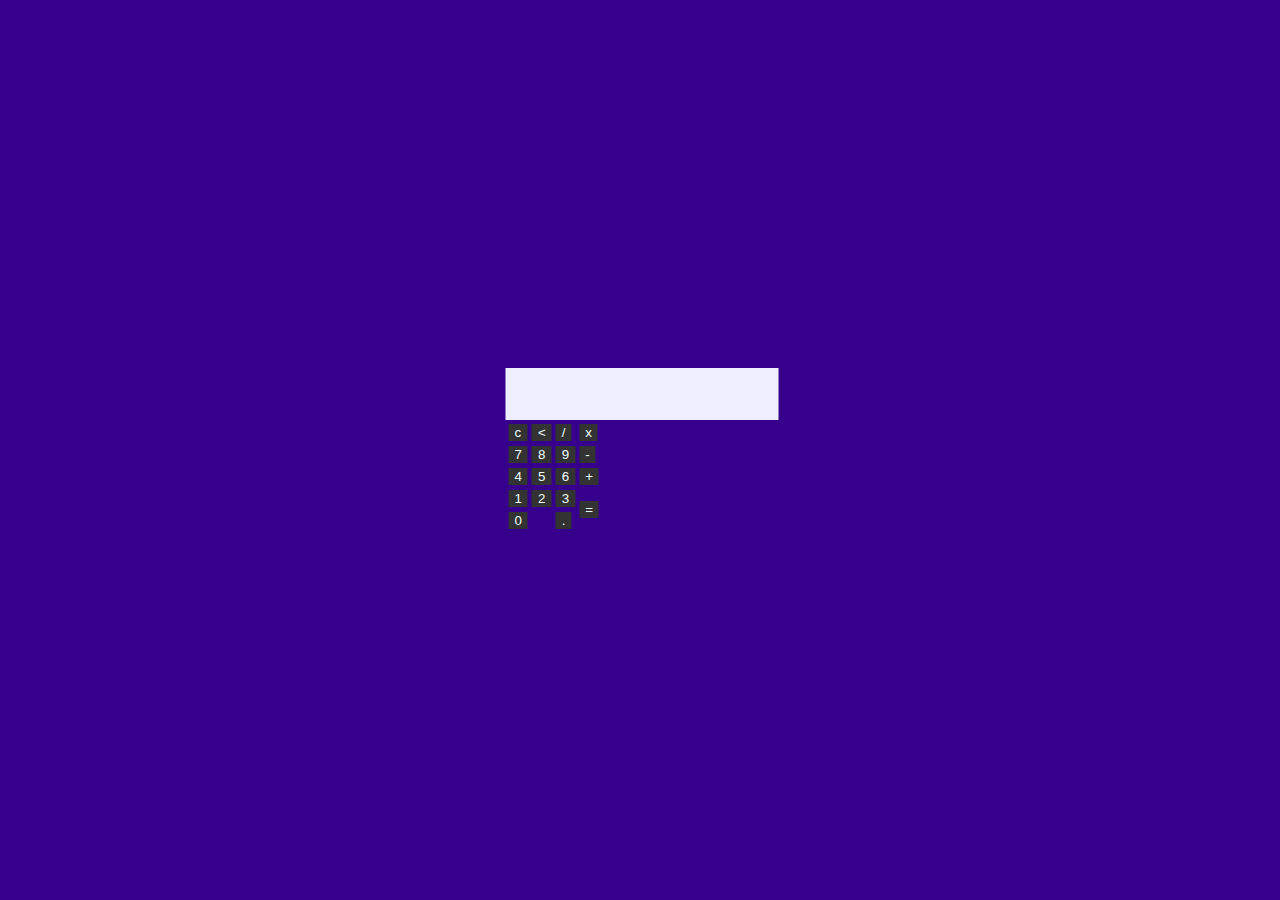
<file: minggu11/index.html>
<!DOCTYPE html>
<html lang="en">
<head>
    <meta charset="UTF-8">
    <meta http-equiv="X-UA-Compatible" content="IE=edge">
    <meta name="viewport" content="width=device-width, initial-scale=1.0">
    <title>kalkulator</title>
    <link rel="stylesheet" href="style.css">
    <script src="script.js"></script>
</head>
<body>
    <div class="container">
        <form name="form">
            <input class="hasil" name="hasil">
        </form>
        <table>
            <tr>
                <td><input type="button" class="button" value="c" onclick="clean()"></td>
                <td><input type="button" class="button" value="<" onclick="back()"></td>
                <td><input type="button" class="button" value="/" onclick="insert('/')"></td>
                <td><input type="button" class="button" value="x" onclick="insert('*')"></td>
            </tr>
            <tr>
                <td><input type="button" class="button" value="7" onclick="insert(7)"></td>
                <td><input type="button" class="button" value="8" onclick="insert(8)"></td>
                <td><input type="button" class="button" value="9" onclick="insert(9)"></td>
                <td><input type="button" class="button" value="-" onclick="insert('-')"></td>
            </tr>
            <tr>
                <td><input type="button" class="button" value="4" onclick="insert(4)"></td>
                <td><input type="button" class="button" value="5" onclick="insert(5)"></td>
                <td><input type="button" class="button" value="6" onclick="insert(6)"></td>
                <td><input type="button" class="button" value="+" onclick="insert('+')"></td>
            </tr>
            <tr>
                <td><input type="button" class="button" value="1" onclick="insert(1)"></td>
                <td><input type="button" class="button" value="2" onclick="insert(2)"></td>
                <td><input type="button" class="button" value="3" onclick="insert(3)"></td>
                <td rowspan="5"><input style="height: 105;" type="button" class="button" value="=" onclick="equal()"></td>
            </tr>

            <tr>
                <td colspan="2"><input type="button" class="button" style="width: 100;" value="0" onclick="insert(0)"></td>
                <td><input type="button" class="button" value="." onclick="insert('.')"></td>
            </tr>
        </table>
    </div>
</body>
</html>
</file>
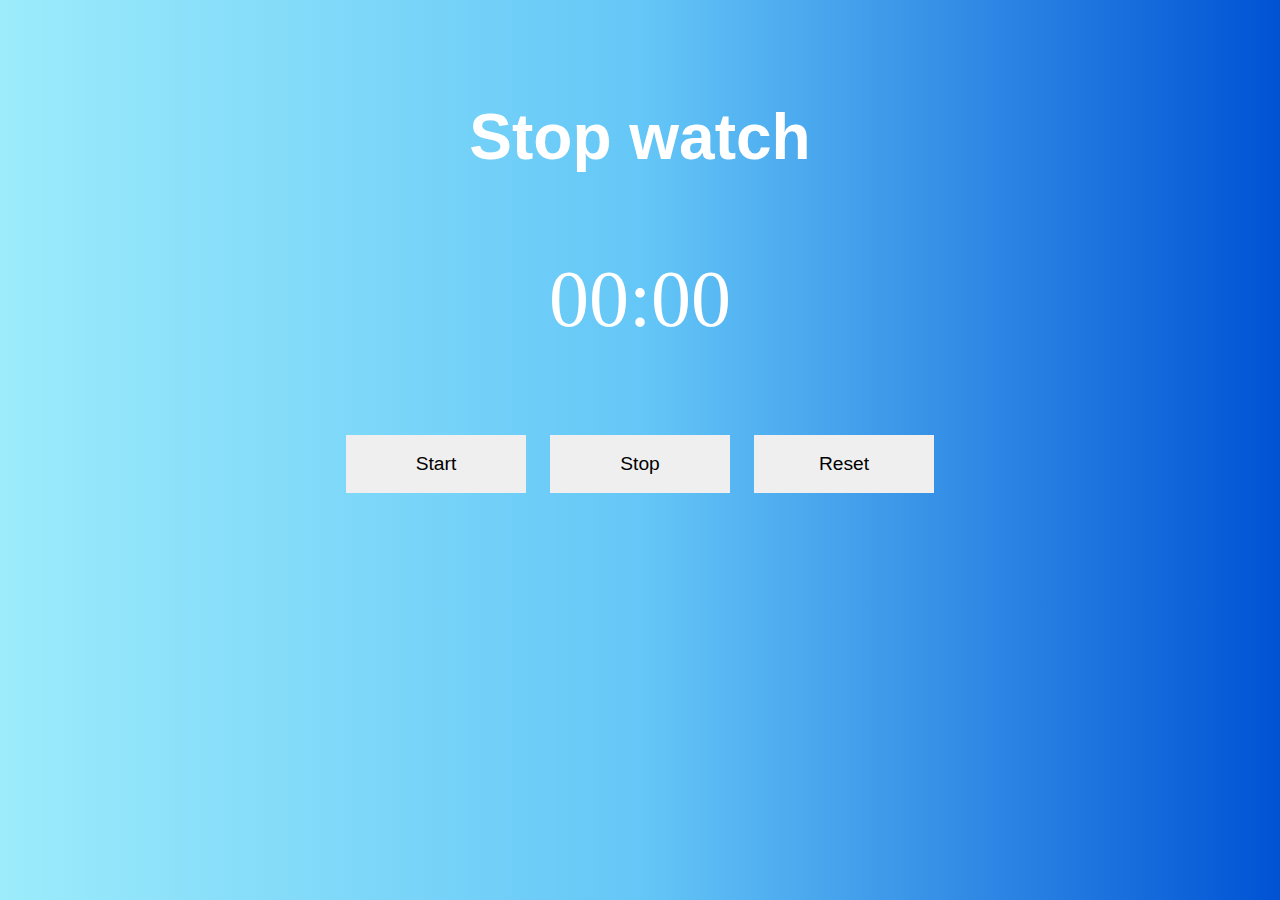
<file: minggu12/index.html>
<!DOCTYPE html>
<html lang="en">
<head>
    <meta charset="UTF-8">
    <meta http-equiv="X-UA-Compatible" content="IE=edge">
    <meta name="viewport" content="width=device-width, initial-scale=1.0">
    <title>Stop watch</title>
    <link rel="stylesheet" href="style.css">
    <script src="script.js" defer></script>
</head>
<body>
    <div class="container">
        <h1>Stop watch</h1>
        <p><span id="second">00</span>:<span id="tens">00</span></p>
        <button id="btn-start">Start</button>
        <button id="btn-stop">Stop</button>
        <button id="btn-reset">Reset</button>
    </div>
</body>
</html>
</file>
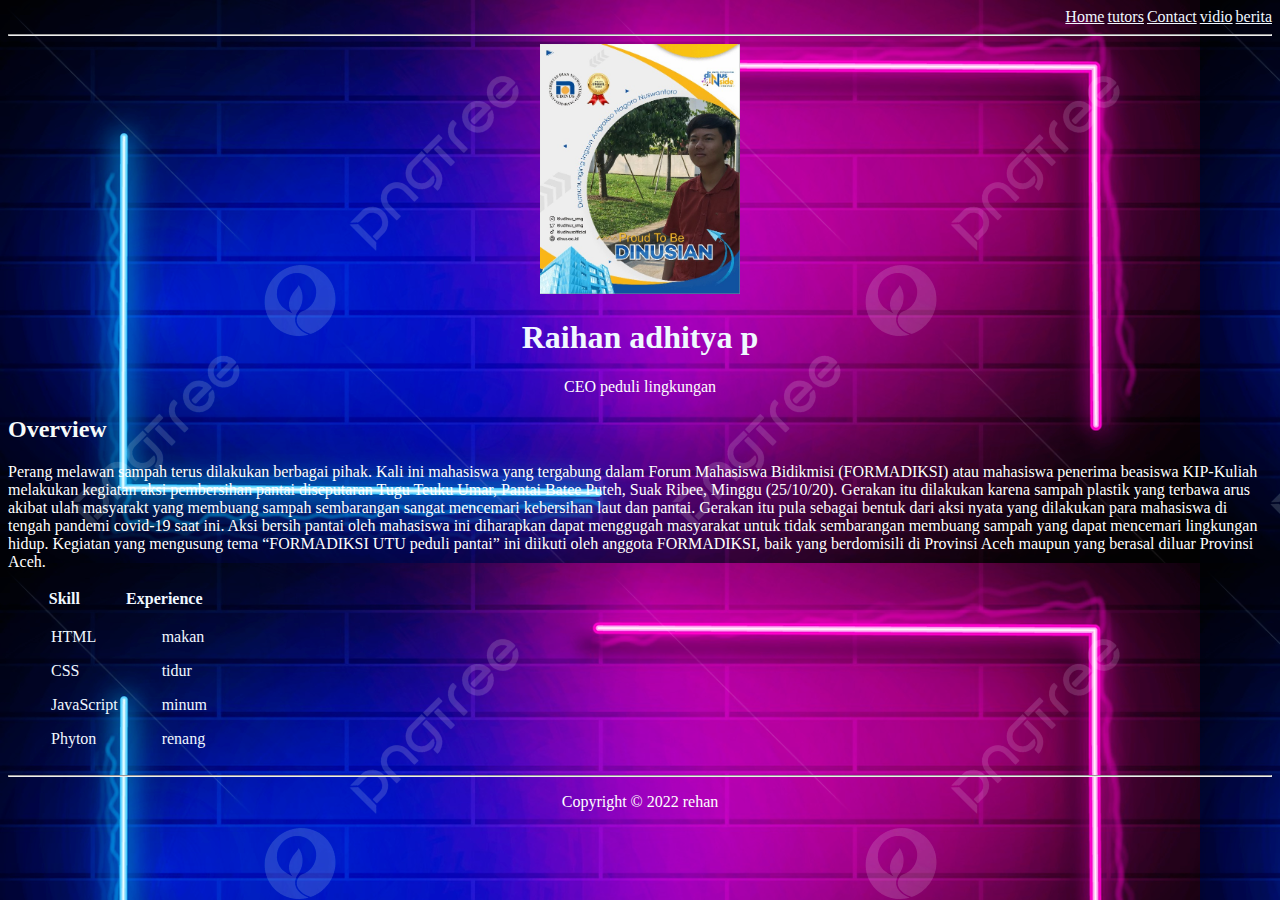
<file: minggu6/index.html>
<!DOCTYPE html>
<html lang="en">

<head>
    <meta charset="UTF-8">
    <meta http-equiv="X-UA-Compatible" content="IE=edge">
    <meta name="viewport" content="width=device-width, initial-scale=1.0">
    <!--link rel untuk menghubungkan ke file lain/sumber lain-->
    <link rel="stylesheet" type="text/css" href="style.css">
    <title>Portofolio rehan</title> 
</head>

<body>
    <header>
        <nav>
                <a href="index.html" class="main">Home</a>
                <a href="tutors.html" class="not-main"> tutors</a>
                <a href="contact.html" class="not-main">Contact</a>
                <a href="about.html" class="not-main">vidio</a>
                <a href="berita.html" class="main">berita</a>
            </nav>
    </header>

    <hr />

    <header style="text-align: center;">
        <img src="10321.jpg" alt="rehan foto" width="200">
        <h1>Raihan adhitya p</h1>
        <p>CEO peduli lingkungan</p>
    </header>

    <article class="text-align">
        <h2>Overview</h2>
        <p>
            Perang melawan sampah terus dilakukan berbagai pihak. Kali ini mahasiswa yang tergabung dalam  Forum Mahasiswa Bidikmisi (FORMADIKSI) atau mahasiswa penerima beasiswa KIP-Kuliah melakukan  kegiatan aksi pembersihan pantai diseputaran Tugu Teuku Umar, Pantai Batee Puteh, Suak Ribee, Minggu (25/10/20).

Gerakan itu dilakukan karena sampah plastik yang terbawa arus akibat ulah masyarakt yang membuang sampah sembarangan sangat mencemari kebersihan laut dan pantai. Gerakan itu pula sebagai bentuk dari aksi nyata yang dilakukan para mahasiswa di tengah pandemi covid-19 saat ini. Aksi bersih pantai oleh mahasiswa ini diharapkan dapat menggugah masyarakat untuk tidak sembarangan membuang sampah yang dapat mencemari lingkungan hidup.

Kegiatan yang mengusung tema “FORMADIKSI UTU peduli pantai” ini diikuti oleh anggota FORMADIKSI, baik yang berdomisili di Provinsi Aceh maupun yang berasal diluar Provinsi Aceh.
        </p>
    </article>

    <div>
        <table>
            <thead>
                <tr>
                    <th>Skill</th>
                    <th>Experience</th>
                </tr>
            </thead>
            <tbody>
                <tr>
                    <td>
                        <ul>HTML</ul>
                        <ul>CSS</ul>
                        <ul>JavaScript</ul>
                        <ul>Phyton</ul>
                    </td>
                    <td>
                        <ul>makan</ul>
                        <ul>tidur</ul>
                        <ul>minum</ul>
                        <ul>renang</ul>
                    </td>
                </tr>
            </tbody>
        </table>
    </div>

    <hr>
    <footer style="text-align: center;">
        <p style="text-align: center;">Copyright &copy; 2022 rehan</p>
    </footer>
</body>


</html>
</file>
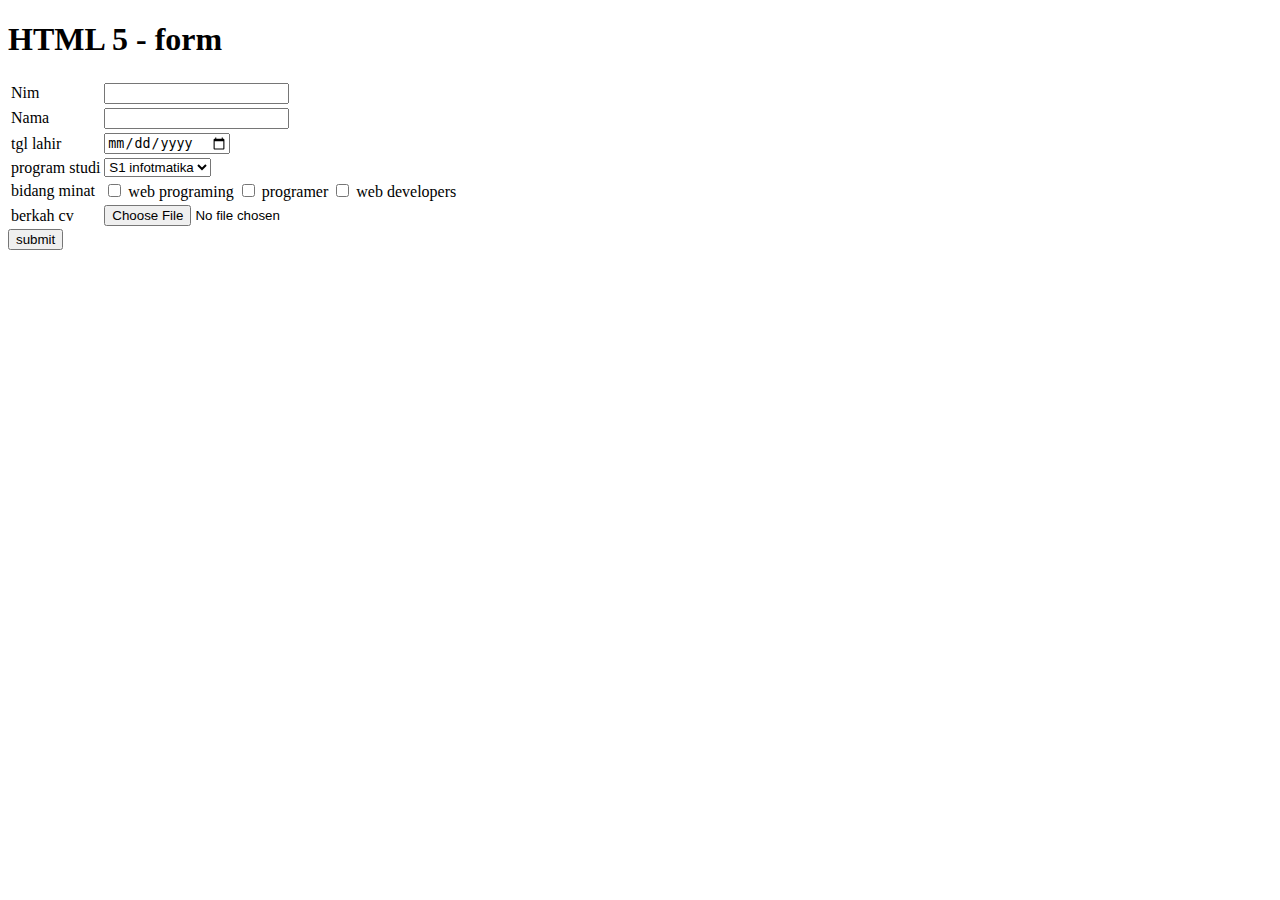
<file: minggu4/a112214333/minggu4/index.html>
<!DOCTYPE html>
<html lang="en">
<head>
    <meta charset="UTF-8">
    <meta name="viewport" content="width=device-width, initial-scale=1.0">
    <meta http-equiv="X-UA-Compatible" content="ie=edge">
    <title>Element form - HTML 5</title>
</head>
<body>
    <h1>HTML 5 - form</h1>
    <form action="proses.php" method="post" id="form">
        <table>
            <tr>
                <td>Nim</td>
                <td><input type="number"><br></td>
            </tr>
            <tr>
                <td>Nama</td>
                <td><input type="text"><br></td>
            </tr>
            <tr>
                <td>tgl lahir</td>
                <td><input type="date"><br></td>
            </tr>
            <tr>
                <td>program studi</td>
                <td><select name="studi" id="studi">
                    <option value="1">S1 infotmatika</option>
                    <option value="2">S1 turu</option>
                    <option value="3">S1 tidur</option>
                </select></td>
            </tr>
            <tr>
                <td>bidang minat</td>
                <td>
                <input type="checkbox" name="minat1" id="minat1">
                <label for="minat1">web programing</label>
                <input type="checkbox" name="minat2" id="minat2">
                <label for="minat2">programer</label>
                <input type="checkbox" name="minat3" id="minat3">
                <label for="minat3">web developers</label>
                </td>
            </tr>
            <tr>
                <td>berkah cv</td>
                <td><input type="file"><br></td>
            </tr>
        </table>
        <input type="submit" value="submit" name="submit">
    </form>
</body>
</html>
</file>
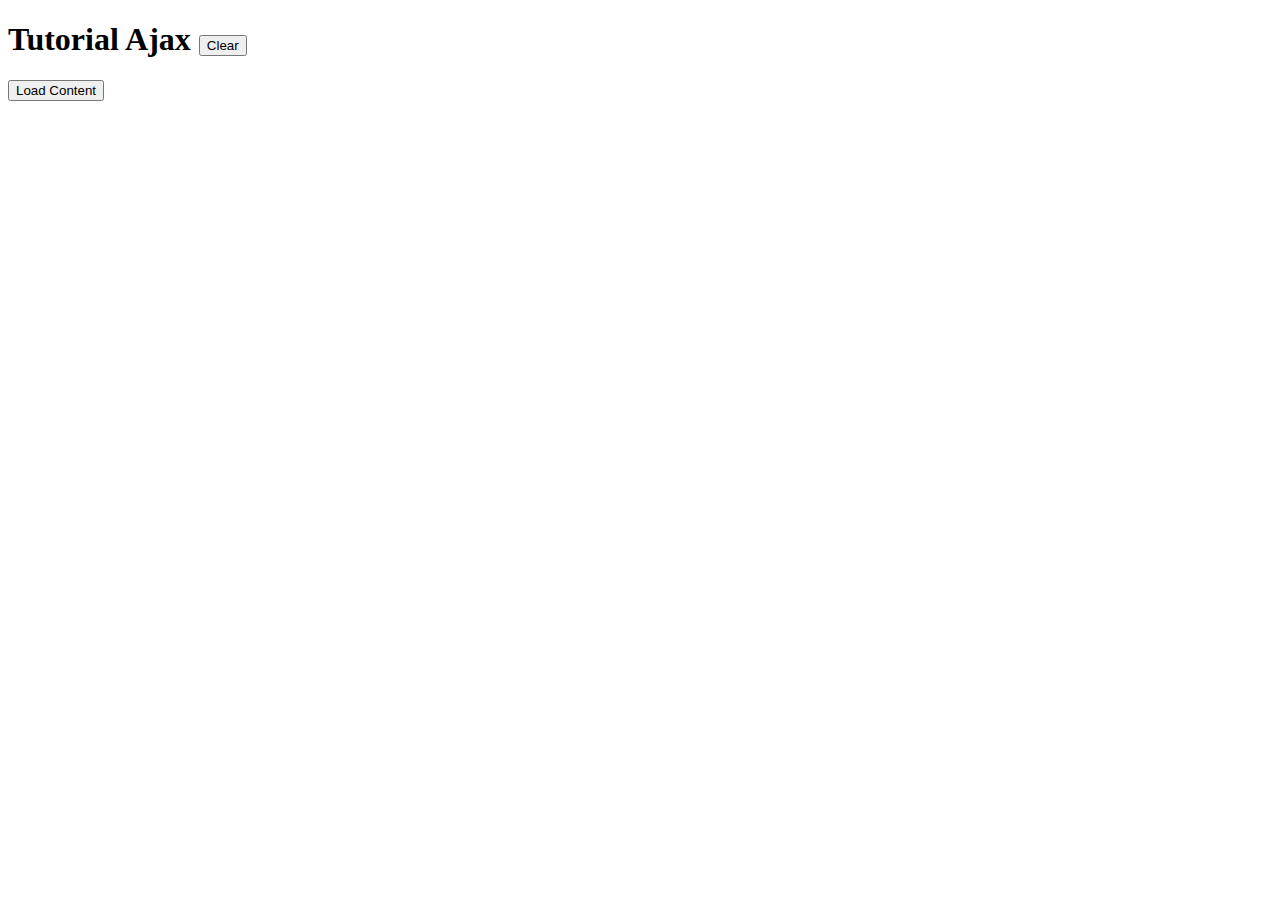
<file: minggu 13/ajax-2.html>
<!DOCTYPE html> 
<html lang="en"> 
 
<head> 
    <meta charset="UTF-8"> 
    <meta name="viewport" content="width=device-width, initial-scale=1.0"> 
    <meta http-equiv="X-UA-Compatible" content="ie=edge"> 
    <title>Belajar Dasar Ajax</title> 
</head> 
 
<body> 
    <h1>Tutorial Ajax <button id="btn-clear" 
onclick="clearResult()">Clear</button></h1> 
    <div id="hasil"></div> 
    <button id="button" onclick="loadContent()">Load Content</button> 
 
    <script> 
        function loadContent() { 
            var xhr = new XMLHttpRequest(); 
            var url = "kode.json"; 
 
            xhr.onloadstart = function () { 
                document.getElementById("button").innerHTML = "Loading..."; 
            } 
 
            xhr.onerror = function () { 
                alert("Gagal mengambil data"); 
            }; 
 
            xhr.onloadend = function () { 
                if (this.responseText !== "") { 
                    var data = JSON.parse(this.responseText); 
                    var img = document.createElement("img"); 
                    img.src = data.avatar_url; 
                    var name = document.createElement("h3"); 
                    name.innerHTML = data.name; 
 
                    document.getElementById("hasil").append(img, name); 
                    document.getElementById("button").innerHTML = "Done"; 
 
                    setTimeout(function () { 
                        document.getElementById("button").innerHTML = "Load Lagi"; 
                    }, 3000); 
                } 
            }; 
 
 

            xhr.open("GET", url, true); 
            xhr.send(); 
        } 
 
        function clearResult() { 
            document.getElementById("hasil").innerHTML = ""; 
        } 
    </script> 
</body> 
</html>
</file>
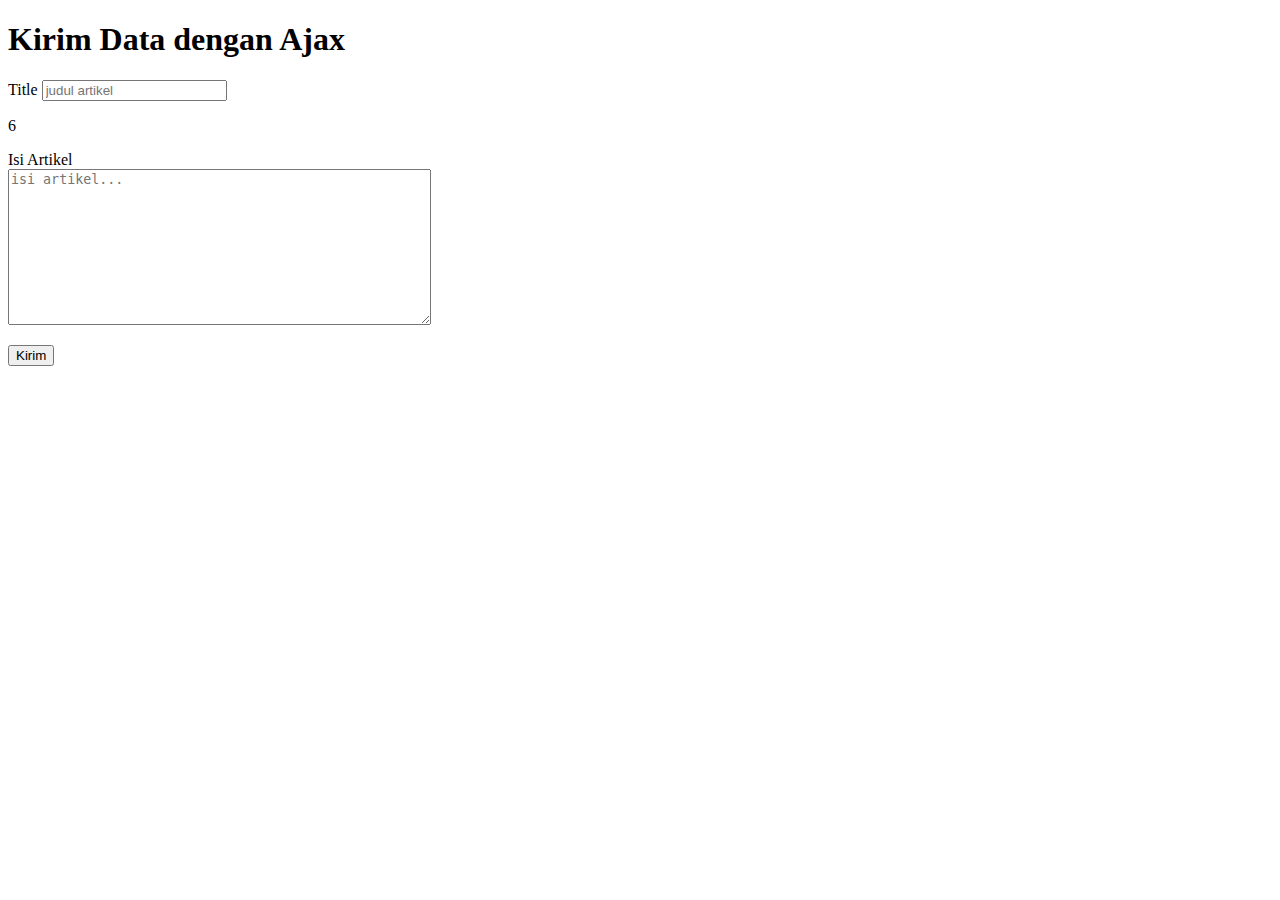
<file: minggu 13/ajax-3.html>
<!DOCTYPE html> 
<html lang="en"> 
 
<head> 
    <meta charset="UTF-8"> 
    <meta name="viewport" content="width=device-width, initial-scale=1.0"> 
    <meta http-equiv="X-UA-Compatible" content="ie=edge"> 
    <title>Belajar Dasar Ajax</title> 
</head> 
 
<body> 
    <h1>Kirim Data dengan Ajax</h1> 
    <form method="POST" onsubmit="return sendData()"> 
        <p> 
            <label>Title</label> 
            <input type="text" id="title" placeholder="judul artikel"> 
        </p> 
 
6 
        <p> 
            <label>Isi Artikel</label><br> 
            <textarea id="body" placeholder="isi artikel..." cols="50" 
rows="10"></textarea> 
        </p> 
        <input type="submit" value="Kirim" /> 
    </form> 
 
    <script> 
        function sendData() { 
            var xhr = new XMLHttpRequest(); 
            var url = "https://jsonplaceholder.typicode.com/posts"; 
 
            var data = JSON.stringify({ 
                title: document.getElementById("title").value, 
                body: document.getElementById("body").value, 
                userId: 1 
            }); 
 
            xhr.open("POST", url, true); 
            xhr.setRequestHeader("Content-Type", 
"application/json;charset=UTF-8"); 
            xhr.onload = function () {                
                console.log (this.responseText); 
            }; 
 
            xhr.send(data); 
            return false; 
        } 
    </script> 
</body> 
</html>
</file>
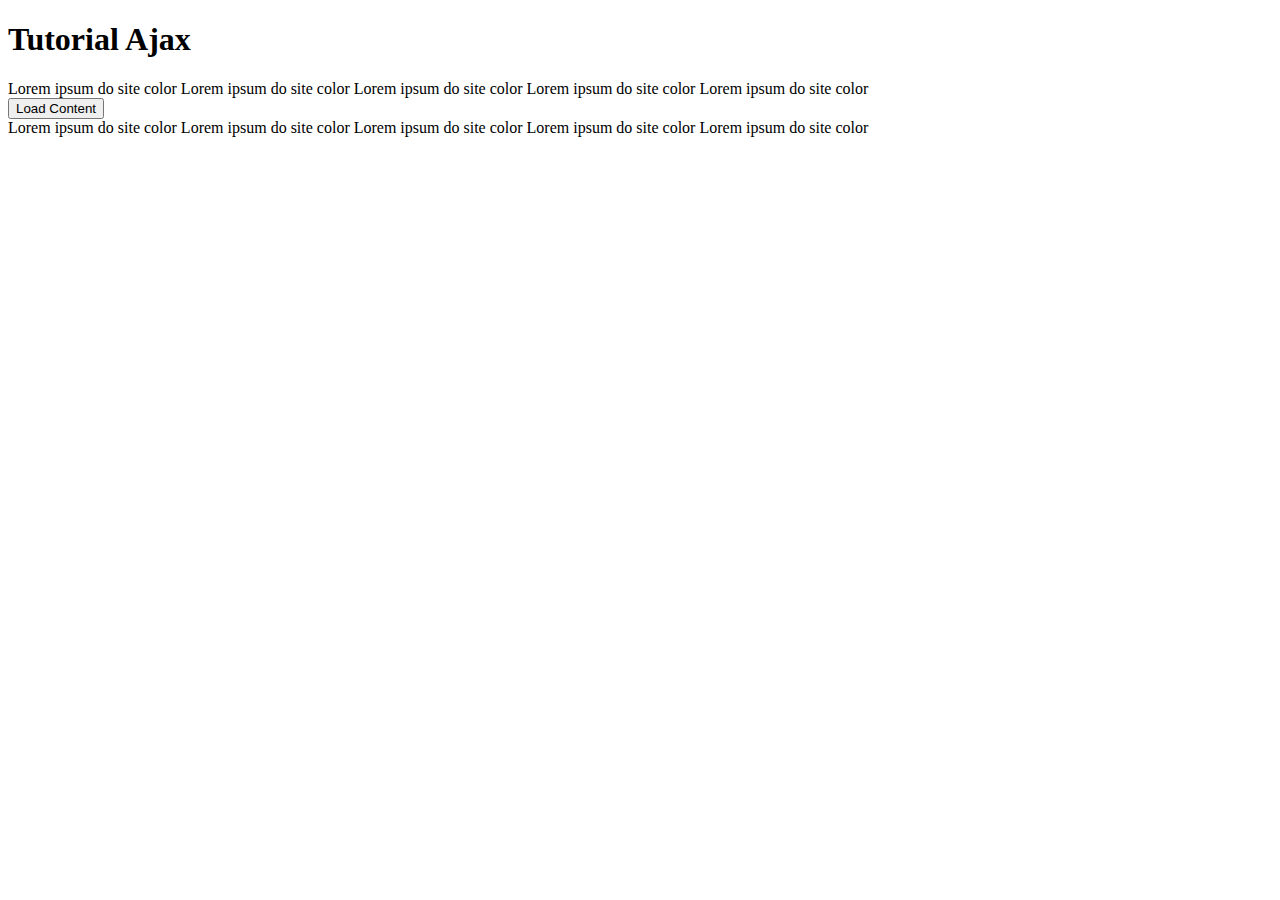
<file: minggu 13/ajax1.html>
<!DOCTYPE html> 
<html lang="en"> 
<head> 
    <meta charset="UTF-8"> 
    <meta name="viewport" content="width=device-width, initial-scale=1.0"> 
    <meta http-equiv="X-UA-Compatible" content="ie=edge"> 
    <title>Belajar Dasar Ajax</title> 
</head> 
<body> 
    <h1>Tutorial Ajax</h1> 
	<div>Lorem ipsum do site color Lorem ipsum do site color Lorem ipsum do site color Lorem ipsum do site color Lorem ipsum do site color </div>
    <div id="hasil"></div> 
    <button onclick="loadContent()">Load Content</button> 
	<div>Lorem ipsum do site color Lorem ipsum do site color Lorem ipsum do site color Lorem ipsum do site color Lorem ipsum do site color </div>
    <script> 
        function loadContent(){ 
            var xhr = new XMLHttpRequest(); 
            var url = "./kode.json"; 
            xhr.onreadystatechange = function(){ 
                if(this.readyState == 4 && this.status == 200){ 
                    document.getElementById("hasil").innerHTML = 
this.responseText; 
                } 
            }; 
            xhr.open("GET", url, true); 
            xhr.send(); 
        }
	</script> 
</body> 
</html>
</file>
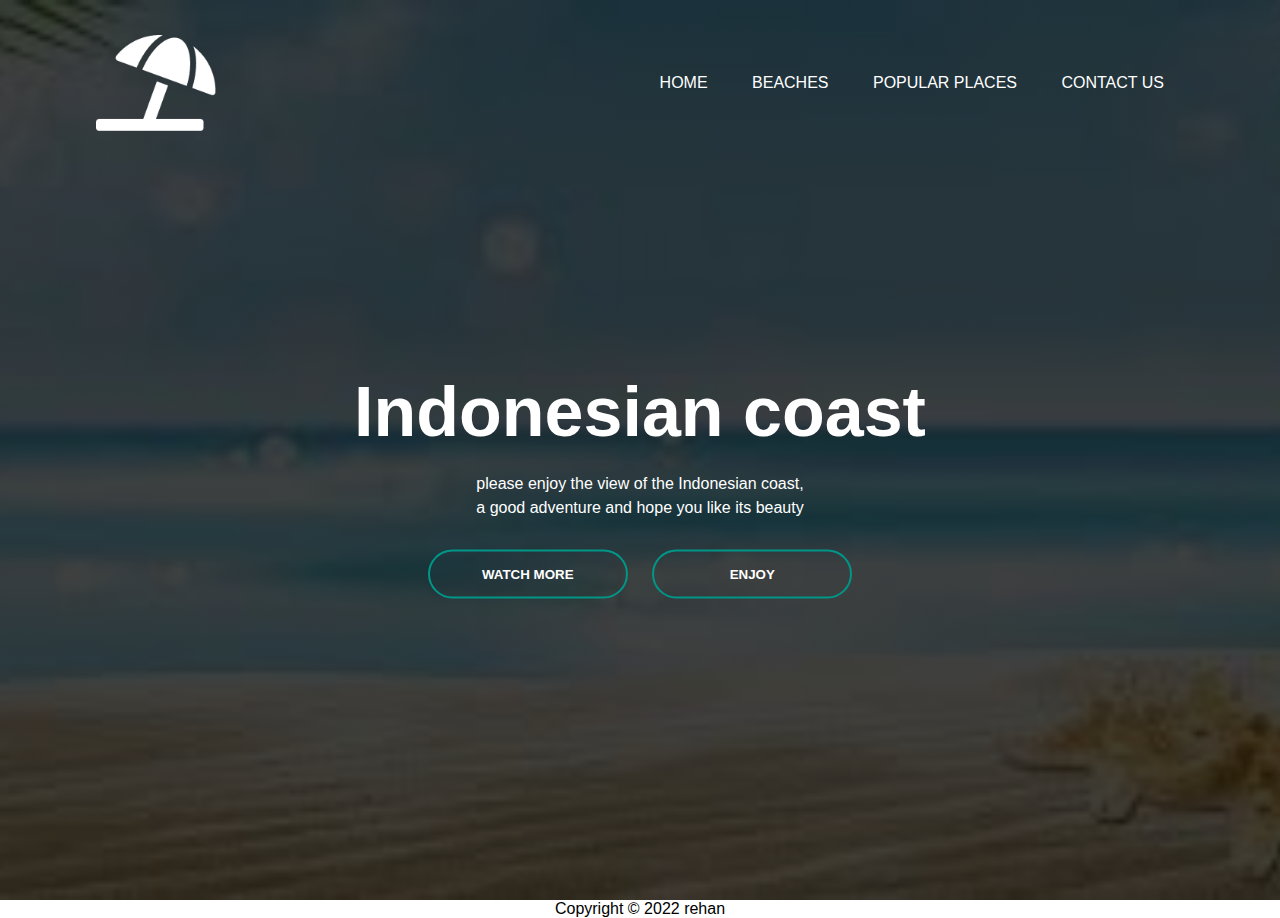
<file: minggu 8/latihan css.html>
<!DOCTYPE html>
<html lang="en">
<head>
    <meta charset="UTF-8">
    <meta http-equiv="X-UA-Compatible" content="IE=edge">
    <meta name="viewport" content="width=device-width, initial-scale=1.0">
    <title>Latihan css</title>
    <link rel="stylesheet" href="style.css">
</head>
<body>
    <div class="banner">
        <div class="navbar">
            <img src="logo.png" class="logo">
            <ul>
                <li><a href="#">HOME</a></li>
                <li><a href="#">BEACHES</a></li>
                <li><a href="#">POPULAR PLACES</a></li>
                <li><a href="#">CONTACT US</a></li>
            </ul>
        </div>

        <div class="content">
            <h1>Indonesian coast</h1>
            <p>please enjoy the view of the Indonesian coast,<br> a good adventure and hope you like its beauty</p>
            <div>
                <button type="button"><span></span>WATCH MORE</button>
                <button type="button"><span></span>ENJOY</button>
            </div>
        </div>

    </div>
    <footer style="text-align: center;">
        <p style="text-align: center;">Copyright &copy; 2022 rehan</p>
</body>
</html>
</file>
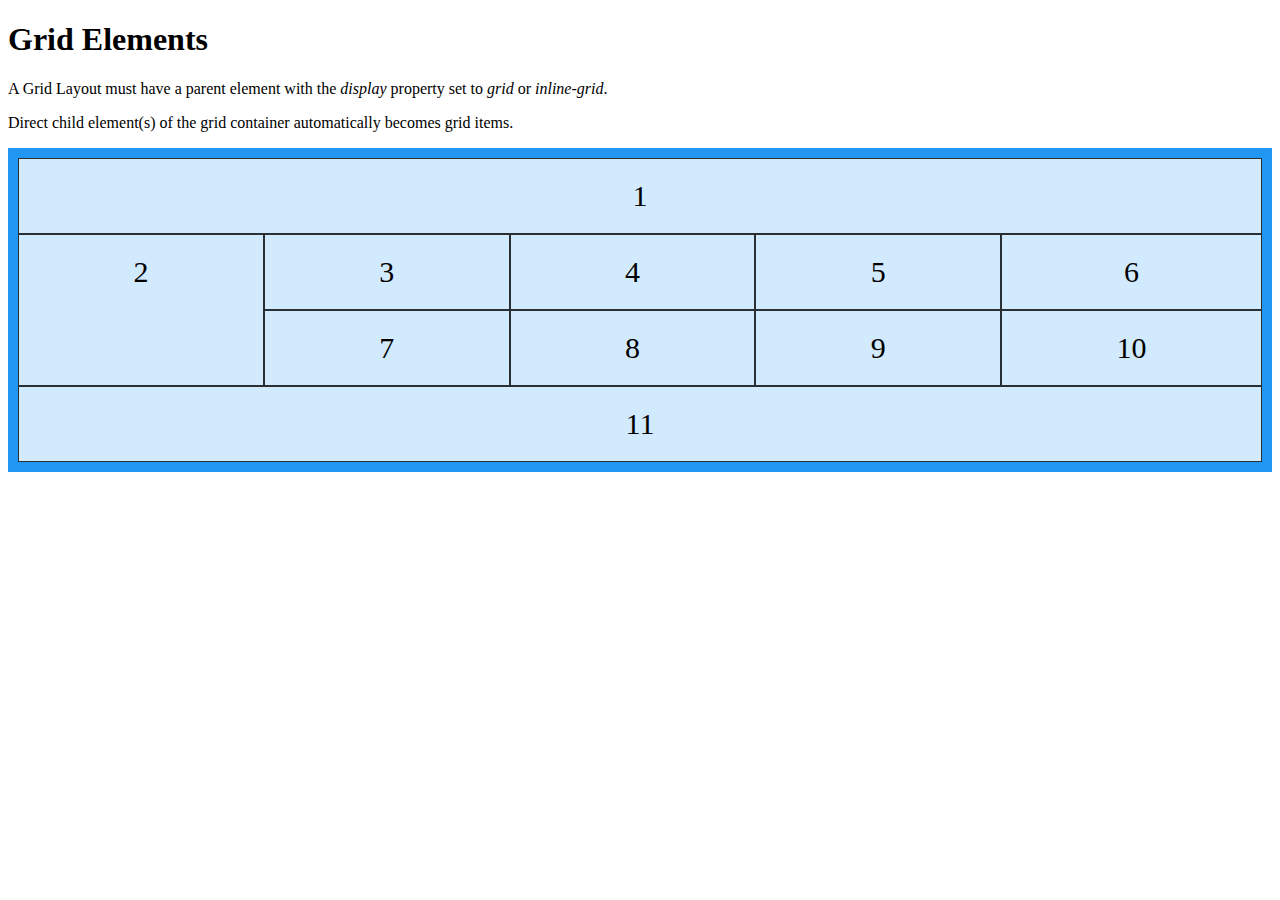
<file: minggu 9/grid.html>
<!DOCTYPE html>
<html>
<head>
<style>
.grid-container {
  display: grid;
  grid-template-columns: auto auto auto;
  background-color: #2196F3;
  padding: 10px;
}
.grid-item {
  background-color: rgba(255, 255, 255, 0.8);
  border: 1px solid rgba(0, 0, 0, 0.8);
  padding: 20px;
  font-size: 30px;
  text-align: center;
}
.header-item{
    grid-column-start: 1;
    grid-column-end: 6;
    background-color: rgba(255, 255, 255, 0.8);
    border: 1px solid rgba(0, 0, 0, 0.8);
    padding: 20px;
    font-size: 30px;
    text-align: center;
}
.nav-item{
    grid-column: 1;
    grid-row: 2 / span 2;
    background-color: rgba(255, 255, 255, 0.8);
    border: 1px solid rgba(0, 0, 0, 0.8);
    padding: 20px;
    font-size: 30px;
    text-align: center;
}
</style>
</head>
<body>

<h1>Grid Elements</h1>

<p>A Grid Layout must have a parent element with the <em>display</em> property set to <em>grid</em> or <em>inline-grid</em>.</p>

<p>Direct child element(s) of the grid container automatically becomes grid items.</p>

<div class="grid-container">
  <div class="header-item">1</div>
  <div class="nav-item">2</div>
  <div class="grid-item">3</div>  
  <div class="grid-item">4</div>
  <div class="grid-item">5</div>
  <div class="grid-item">6</div>  
  <div class="grid-item">7</div>
  <div class="grid-item">8</div>
  <div class="grid-item">9</div>
  <div class="grid-item">10</div>  
  <div class="header-item">11</div>  
</div>

</body>
</html>
</file>
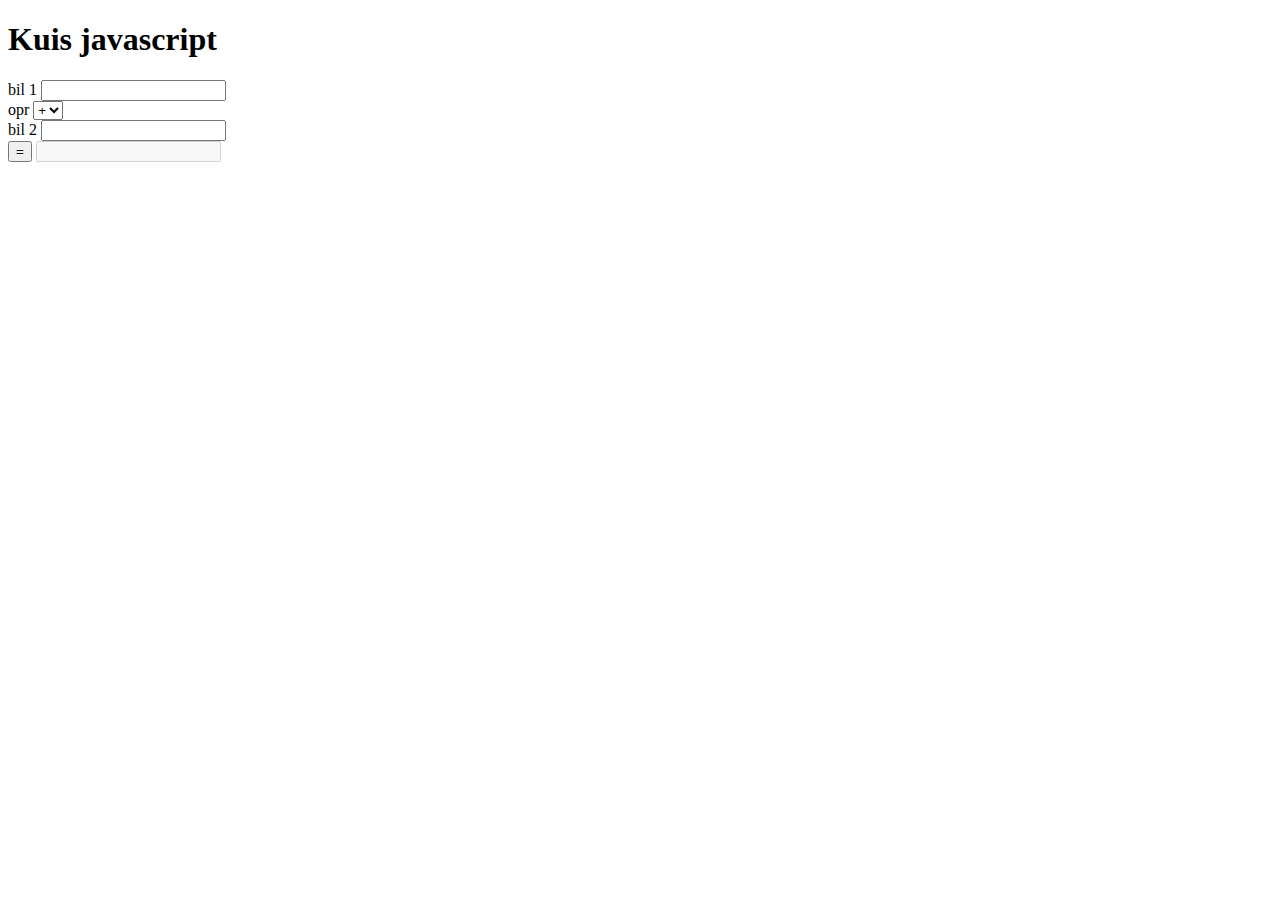
<file: minggu10/hello.html>
<!DOCTYPE html>
<html lang="en">
<head>
    <meta charset="UTF-8">
    <meta http-equiv="X-UA-Compatible" content="IE=edge">
    <meta name="viewport" content="width=device-width, initial-scale=1.0">
    <title>hello javascript</title>
    <script>
        function hitung(){
            var from = document.formHitung;
            var x = eval(form.bil1.value);
            var y = eval(form.bil2.value);
            var pil = form.opr.value;
            var z = eval('${x} ${pil} ${y}');


            form.hasil.value = z;
        }
    </script>
</head>
<body>
    <h1>Kuis javascript</h1>
    <form name="formhitung" action="#">
        bil 1 <input type="number" name="bil1"><br>
        opr
        <select name="opr">
            <option value="+">+</option>
            <option value="-">-</option>
            <option value="*">*</option>
            <option value="/">/</option>
        </select><br>
        bil 2 <input type="number" name="bil2"><br>
        <input type="button" value="=" onclick="hitung () ">
        <input type="number" name="hasil" disabled>

    </form>
</body>
</html>
</file>
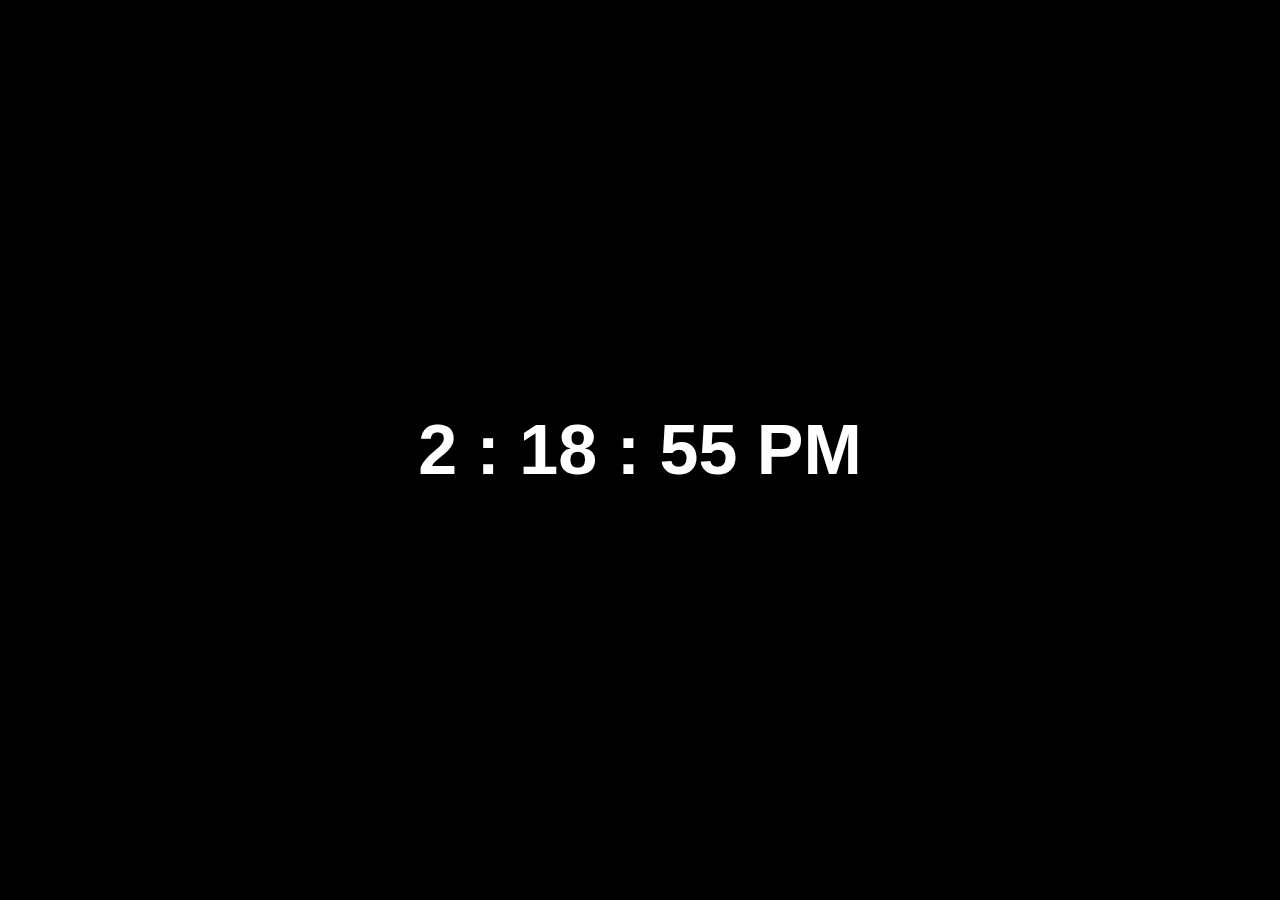
<file: minggu10/jam digital.html>
<!DOCTYPE html>
<html lang="en">
<head>
    <meta charset="UTF-8">
    <meta http-equiv="X-UA-Compatible" content="IE=edge">
    <meta name="viewport" content="width=device-width, initial-scale=1.0">
    <title>Jam digital</title>
    <link rel="stylesheet" href="style.css">
    <script src="script.js" defer></script>
</head>
<body>
    <div class="container">
        <span id="hours">00</span>
        <span>:</span>
        <span id="minutes">00</span>
        <span>:</span>
        <span id="seconds">00</span>
        <span id="session">AM</span>
    </div>
</body>
</html>
</file>
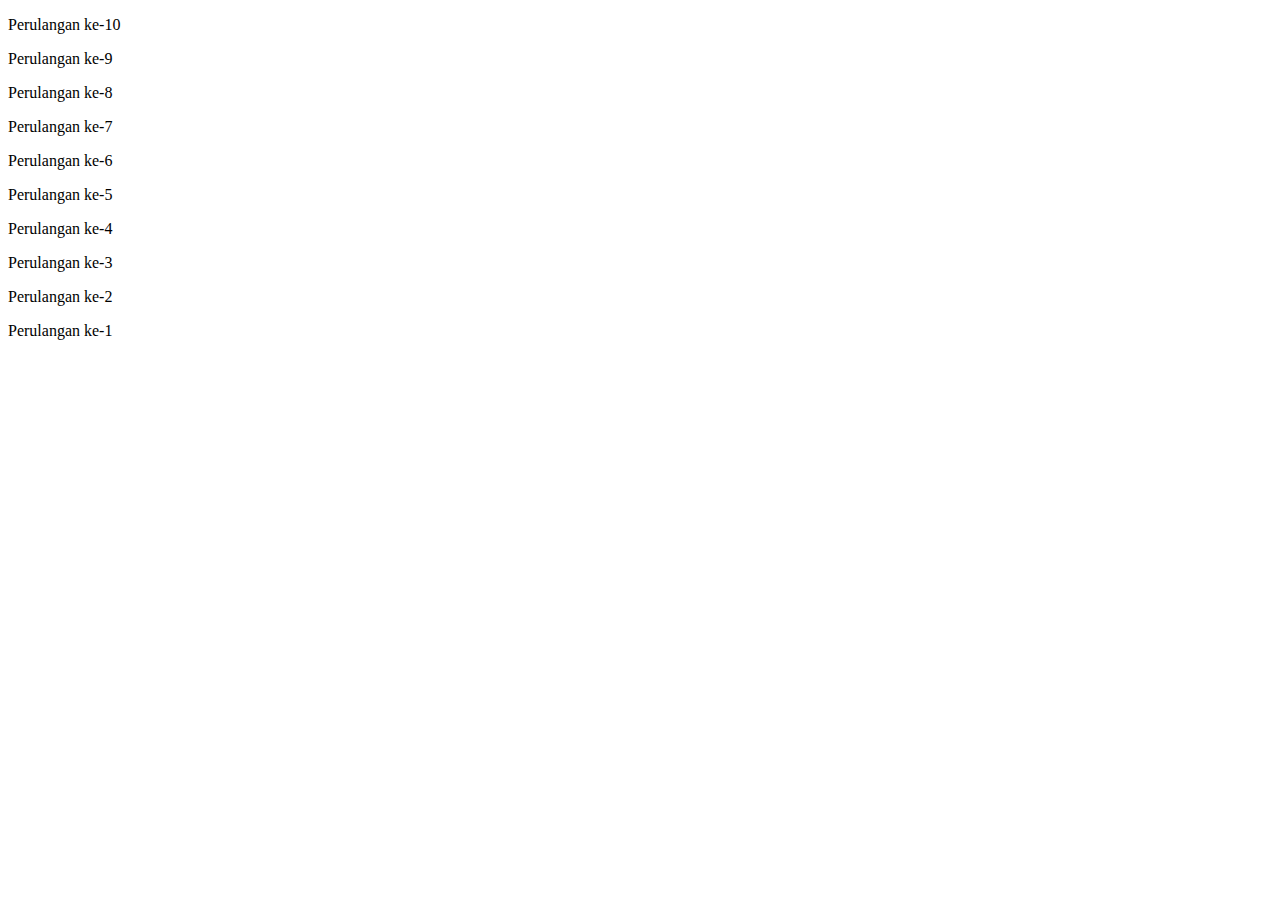
<file: minggu11/pengulangan.html>
<!DOCTYPE html>
<html lang="en">
<head>
    <meta charset="UTF-8">
    <meta name="viewport" content="width=device-width, initial-scale=1.0">
    <meta http-equiv="X-UA-Compatible" content="ie=edge">
    <title>pengulangan</title>
</head>
<body>
    <script>
        // praktikum 7 \\
        for(let i = 10; i > 0; i--){ 
    document.write("<p>Perulangan ke-" + i + "</p>") 
} 
    </script>
</body>
</html>
</file>
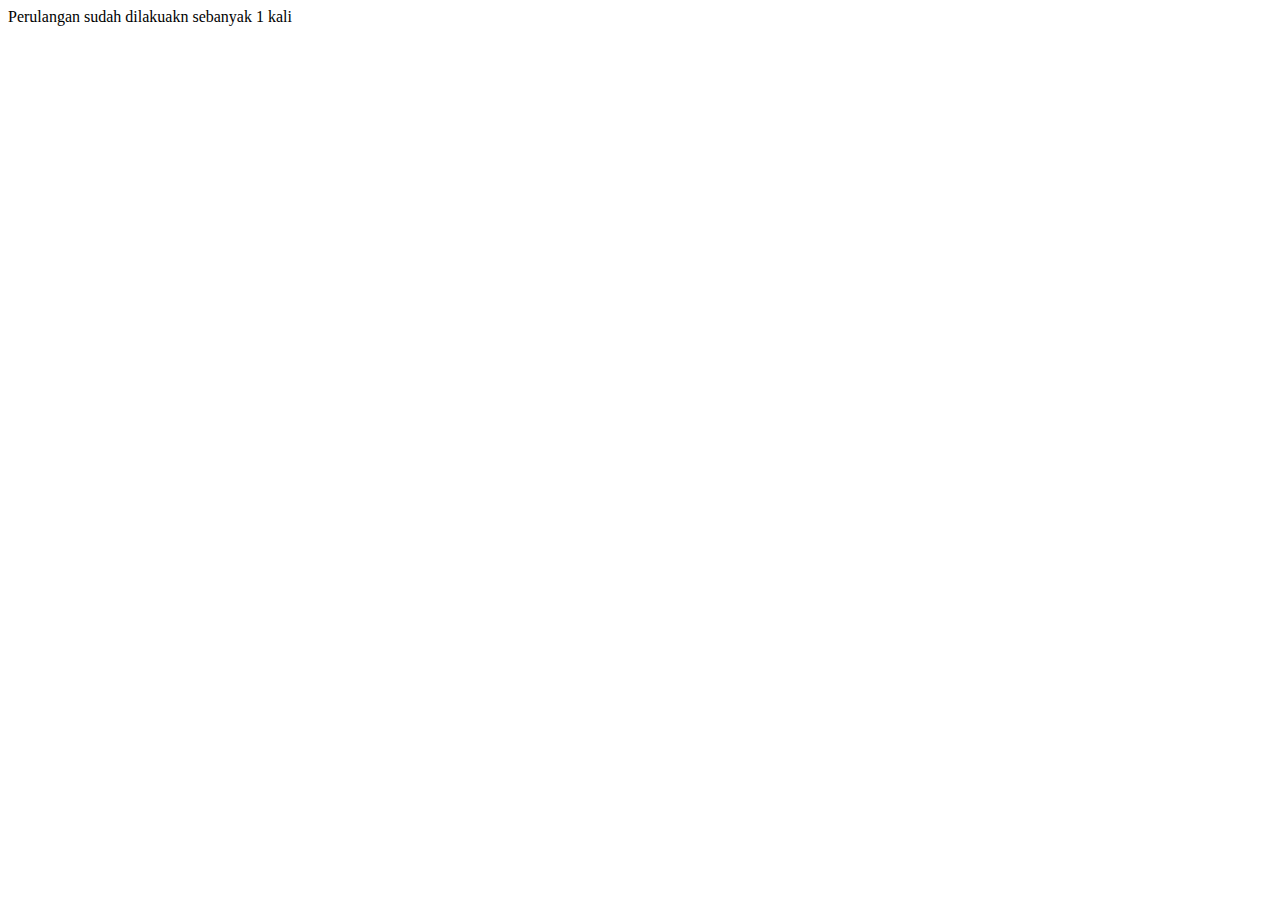
<file: minggu11/pengulangan2.html>
<!DOCTYPE html>
<html lang="en">
<head>
    <meta charset="UTF-8">
    <meta name="viewport" content="width=device-width, initial-scale=1.0">
    <meta http-equiv="X-UA-Compatible" content="ie=edge">
    <title>pengulangan do while</title>
</head>
<body>
    <script>
        var ulangi = confirm("Apakah anda mau mengulang?");; 
var counter = 0; 
 
do { 
    counter++; 
    ulangi = confirm("Apakah anda mau mengulang?"); 
} while(ulangi) 
document.write("Perulangan sudah dilakuakn sebanyak "+ counter +" kali");
    </script>
</body>
</html>
</file>
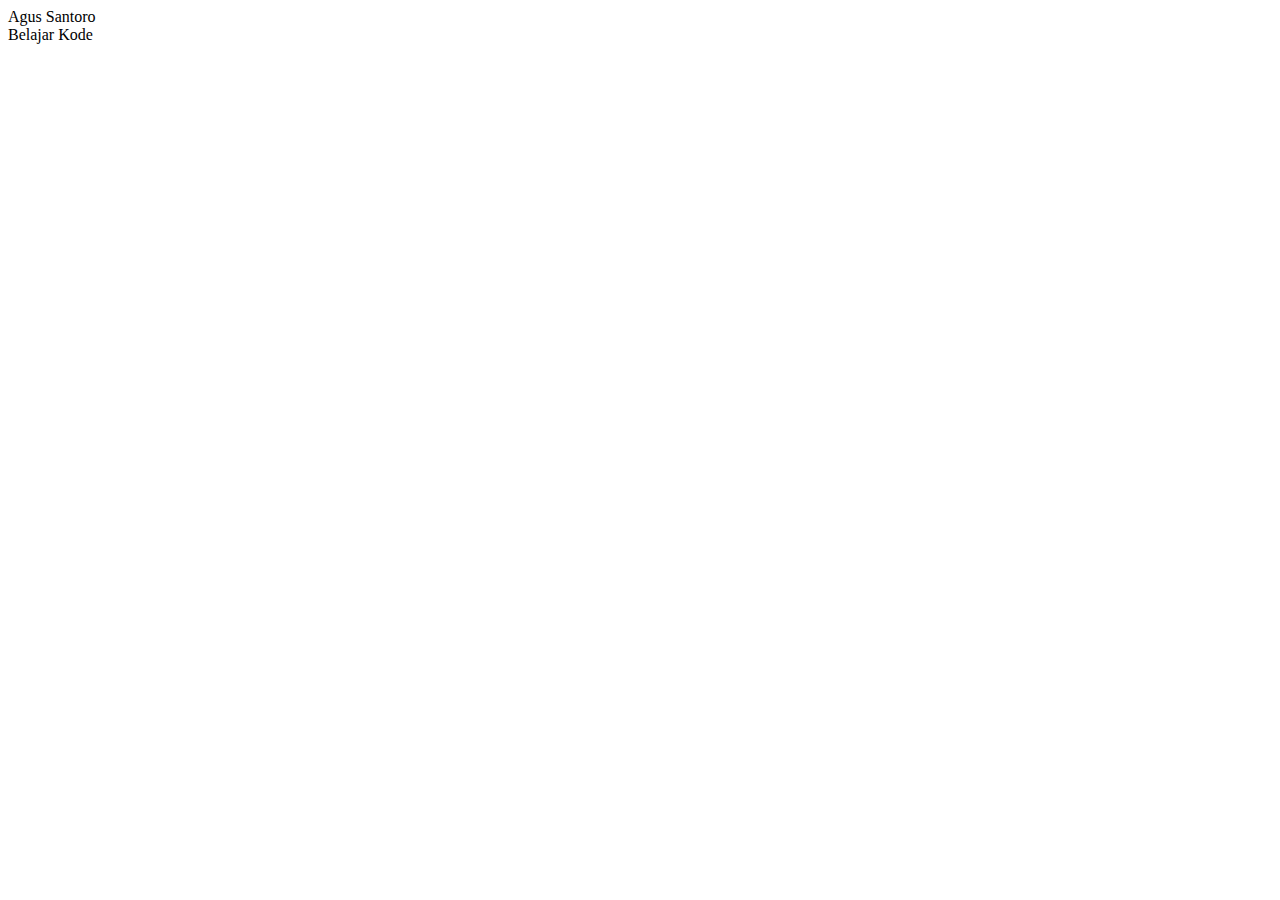
<file: minggu12/class.html>
<!DOCTYPE html> 
<html lang="en"> 
<head> 
    <meta charset="UTF-8"> 
    <meta name="viewport" content="width=device-width, initial-scale=1.0"> 
    <meta http-equiv="X-UA-Compatible" content="ie=edge"> 
    <title>Belajar Objek Javascript</title> 
 
    <script> 
        function Person(firstName, lastName){ 
            // properti 
            this.firstName = firstName; 
            this.lastName = lastName; 
 
            // method 
            this.fullName = function(){ 
                return `${this.firstName} ${this.lastName}` 
            } 
            this.showName = function(){ 
                document.write(this.fullName()); 
            } 
        } 
 
        var person1 = new Person("Agus", "Santoro"); 
        var person2 = new Person("Belajar", "Kode"); 
 
        person1.showName(); 
        document.write("<br>"); 
        person2.showName(); 
    </script> 
</head> 
<body>
</file>
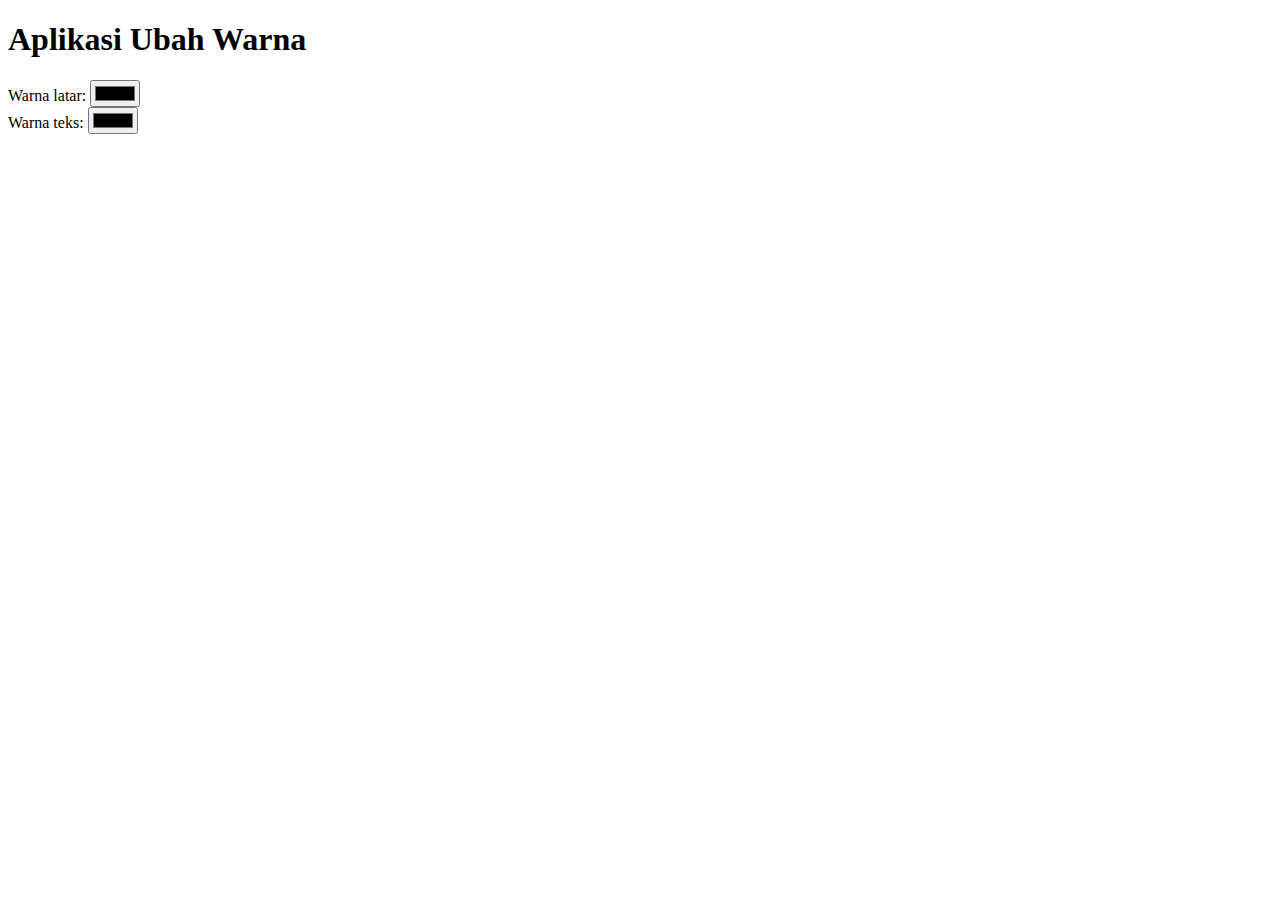
<file: minggu12/dom-contoh kasus.html>
<!DOCTYPE html> 
<html lang="en"> 
 
<head> 
    <meta charset="UTF-8"> 
    <meta name="viewport" content="width=device-width, initial-scale=1.0"> 
    <meta http-equiv="X-UA-Compatible" content="ie=edge"> 
    <title>DOM API Javascript</title> 
</head> 
 
<body> 
 
    <h1>Aplikasi Ubah Warna</h1> 
    <label>Warna latar: </label> 
    <input type="color" id="bg-color" /> 
    <br> 
    <label>Warna teks: </label> 
    <input type="color" id="text-color" /> 
 
    <script> 
var bgColor = document.getElementById('bg-color'); 
        var txtColor = document.getElementById('text-color'); 
 
        bgColor.addEventListener("change", (event) => { 
            document.body.style.backgroundColor = bgColor.value; 
        }); 
 
        txtColor.addEventListener("change", (event) => { 
            document.body.style.color = txtColor.value; 
        }); 
    </script> 
 
</body> 
</html>
</file>
<file: minggu11/style.css>
body{
    background: #36008c;
}

.container{
    top: 50%;
    left: 50%;
    transform: translateX(-50%) translateY(-50%);
    position: absolute;
    background: transparent;
}
.button{
    width: 50;
    height: 50;
    font-size: 50;
    margin: 5;
    border: none;
    color: azure;
    cursor: pointer;
    background: #333;
}

.button:hover{
    width: 50;
    height: 50;
    font-size: 30;
    border: none;
    color: white;
    cursor: pointer;
    background: #008087;
}

.hasil{
    width: 100%;
    height: 50px;
    border: none;
    outline: none;
    font-size: 20px;
    text-align: center;
    background: #eeefff;
    opacity: 7;
}
</file>
<file: minggu12/style.css>
body{
    margin: 0%;
    padding: 0%;
    background: linear-gradient(to right, #9cecfb, #65c7f7, #0052d4);
}
.container{
    margin: 100px auto;
    text-align: center;
}
h1{
    font-size: 4em;
    font-family: Arial, Helvetica, sans-serif;
    color: #fff;
}
p{
    font-size: 5em;
    color: #fff;
}
button{
    border: none;
    padding: 18px 10px;
    font-size: 1.2em;
    width: 180px;
    margin: 10px;
}
button:hover{
    cursor: pointer;
    background-color: #65c7f7;
    color: #fff;
    transition: 0.4s;
    border: none;
}
</file>
<file: minggu6/style.css>
h2 {
    color: rgb(246, 250, 250);
}

Header {
    color: rgb(255, 255, 255);
}

p {
    color: rgb(255, 255, 255);
}
header {
    color: rgb(255, 255, 255);
    margin: 0;
    padding: 0;
}

.tengah {
    text-align: center;
    width: 100%;
}

.Tutor-list {
    width: 100%;
    position: relative;
    display: flex;
    flex-wrap: wrap;
}

.Kartu-tutor {
    width: 20%;
    margin: 0 auto;
}

.Kartu-tutor img {
    width: 100%;
    border-radius: 100%;
}

body {
    background-image: url("./mimin.jpg");
}

td {
    color: aliceblue;
}

th {
    color: aliceblue;
}

nav a {
    color: aliceblue;
}
nav {
    display: flex;
    justify-content: end;
    gap: 3px;
}

h1 {
    color: aliceblue;
}

div {
    color: aliceblue;
}
</file>
<file: minggu 8/style.css>
*{
  margin: 0;
  padding: 0;
  font-family: sans-serif;  
}
.banner{
    width: 100%;
    height: 100vh;
    background-image: linear-gradient(rgba(0,0,0,0.75),rgba(0,0,0,0.75)),url(pantai.jpg);
    background-size: cover;
    background-position: center;
}
.navbar{
    width: 85%;
    margin: auto;
    padding: 35px 0;
    display: flex;
    align-items: center;
    justify-content: space-between;
}
.logo{
    width: 120px;
    cursor: pointer;
}
.navbar ul li{
    list-style: none;
    display: inline-block;
    margin: 0 20px;
    position: relative;
}
.navbar ul li a{
    text-decoration: none;
    color: #fff;
    text-transform: uppercase;
}
.navbar ul li::after{
    content: '';
    height: 3px;
    width: 0;
    background: #009688;
    position: absolute;
    left: 0;
    bottom: -10px;
    transition: 0.5s;
}
.navbar ul li:hover::after{
    width: 100%;

}
.content{
    width: 100%;
    position: absolute;
    top: 50%;
    transform: translateY(-50%);
    text-align: center;
    color: #fff;
}
.content h1{
    font-size: 70px;
    margin-top: 80px;
}
.content p{
    margin: 20px auto;
    font-weight: 100;
    line-height: 24px;
}
button{
    width: 200px;
    padding: 15px 0;
    text-align: center;
    margin: 10px 10px;
    border-radius: 25px;
    font-weight: bold;
    border: 2px solid #009688;
    background: transparent;
    color: #fff;
    cursor: pointer;
    position: relative;
    overflow: hidden;
}
span{
    background: #009688;
    height: 100%;
    width: 0;
    border-radius: 25px;
    position: absolute;
    left: 0;
    bottom: 0;
    z-index: -1;
    transition: 0.5s;
}
button:hover span{
    width: 100%;
}
button:hover{
    border: none;
}
</file>
<file: minggu10/style.css>
body{
    margin: 0%;
    padding: 0%;
    background-color: black;
}
.container{
    font-family: Arial, Helvetica, sans-serif;
    color: #fff;
    font-weight: bold;
    position: absolute;
    top: 50%;
    left: 50%;
    transform: translate(-50%, -50%);
    font-size: 70px;
}
</file>
